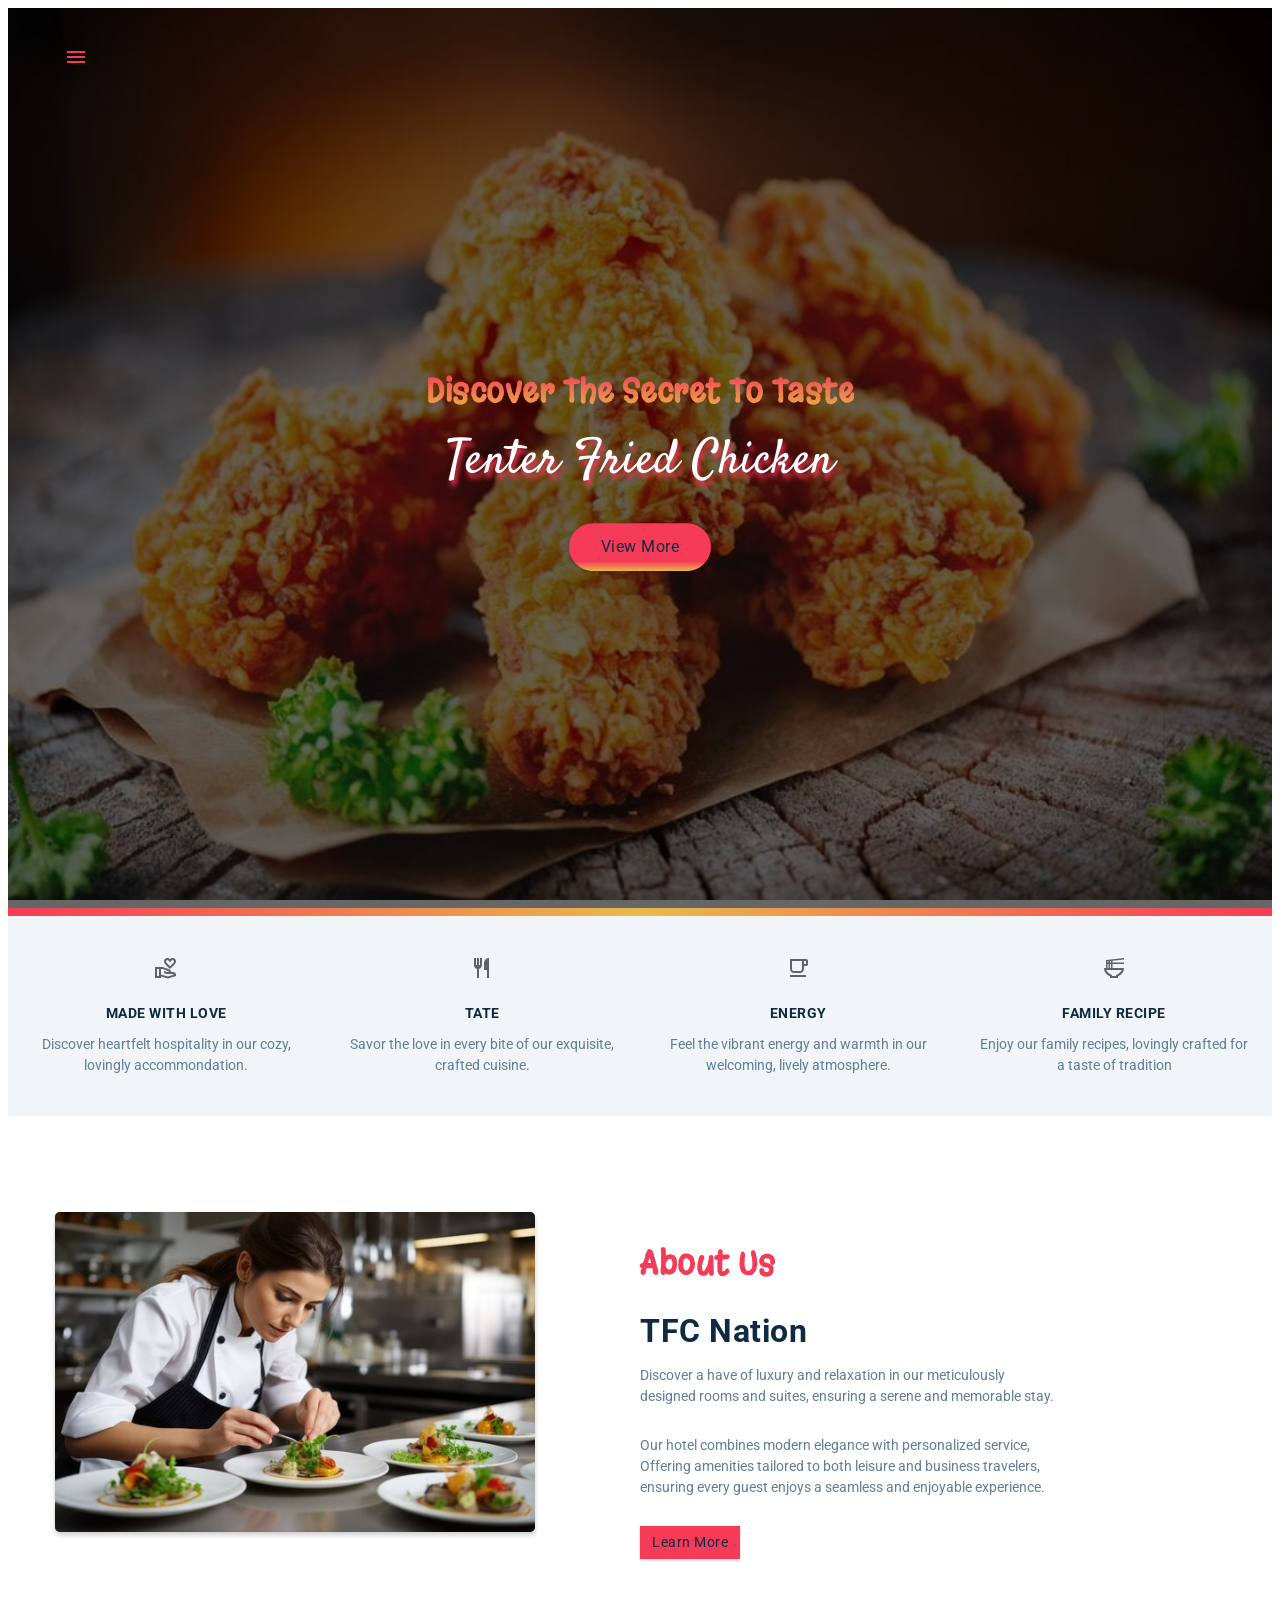
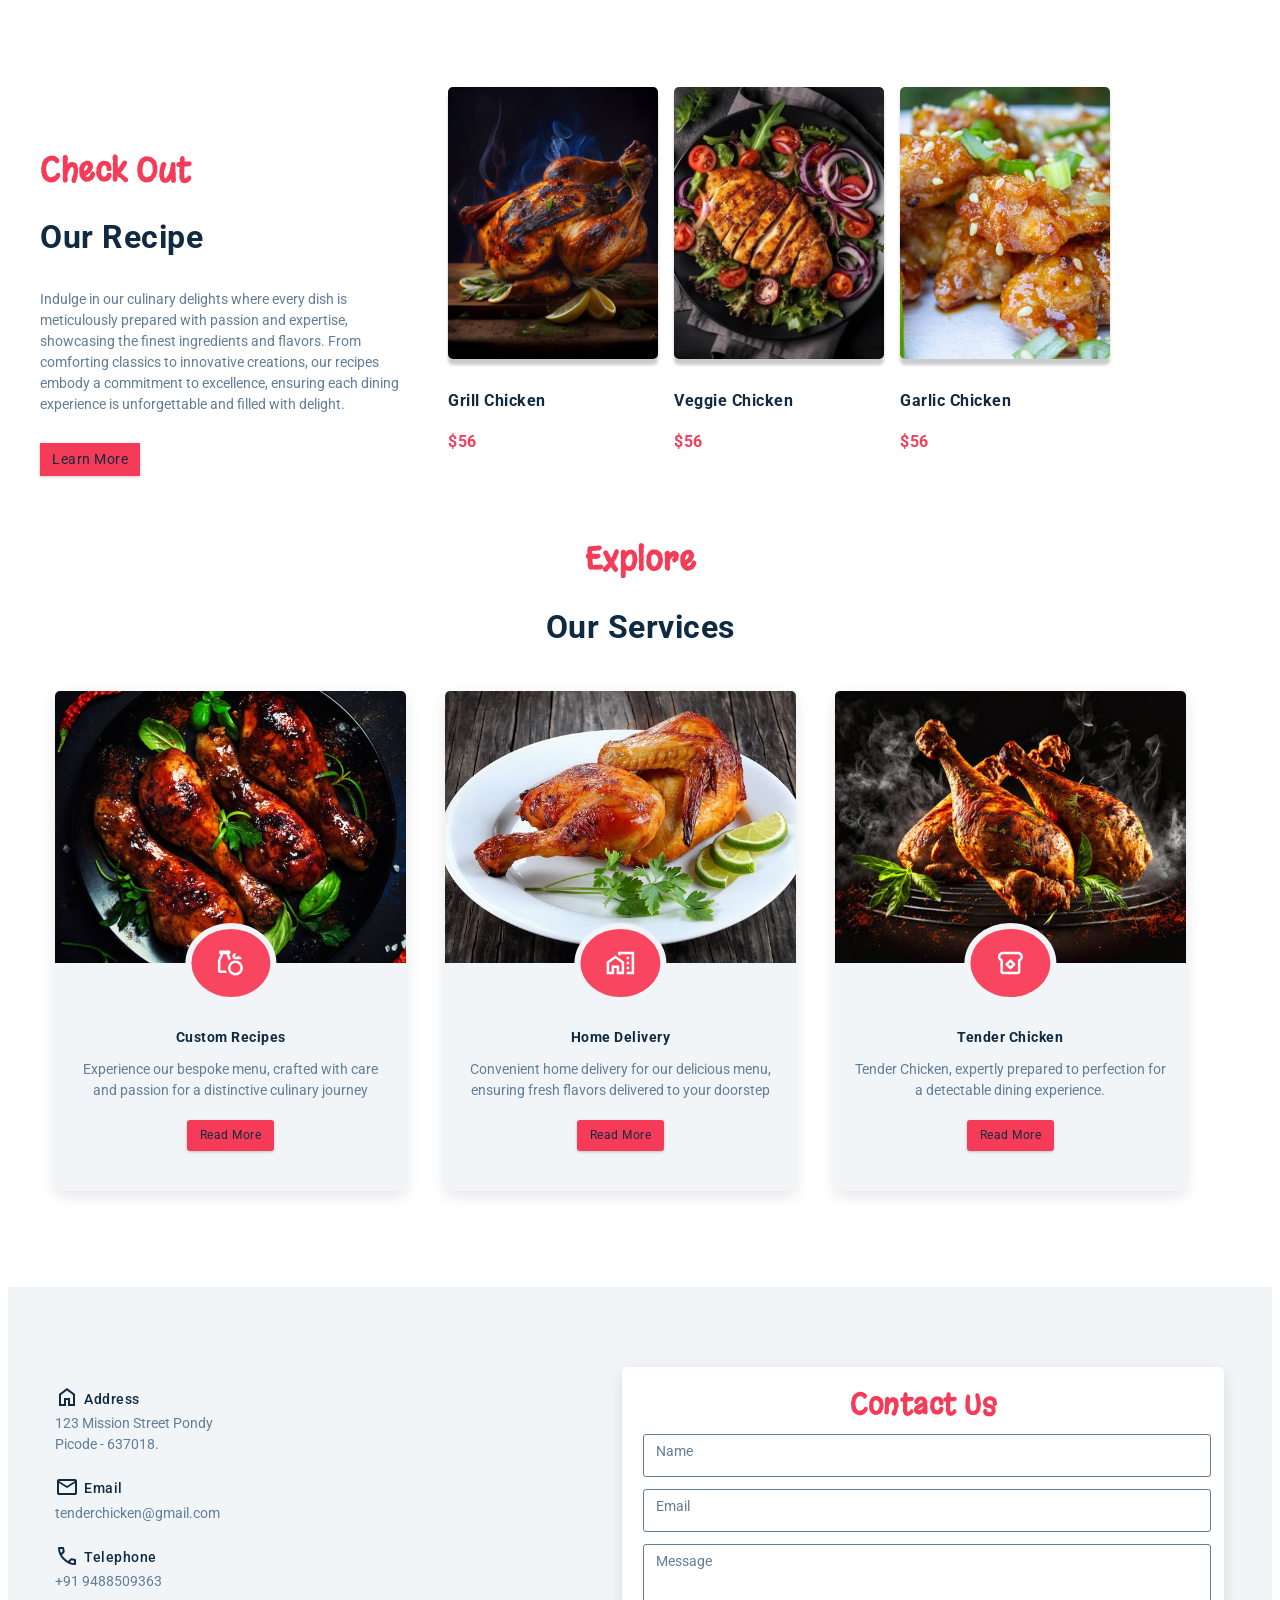
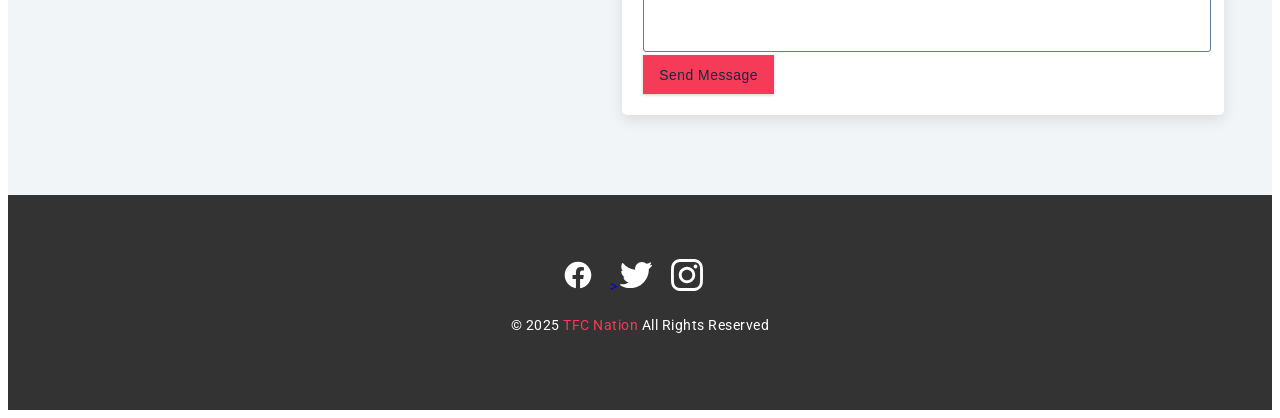
<file: animated single page landing website/TFC_WEBSITE/index.html>
<!DOCTYPE html>
<html lang="en">
<head>
    <meta charset="UTF-8">
    <meta name="viewport" content="width=device-width, initial-scale=1.0">

    <title> TFC | Tender Fried Chicken </title>
    <link rel="icon" type="image/png" href="images/chicken.png"/>

    <link rel="stylesheet" type="text/css" href="CSS/style.css"/>
</head>
<body>
    <!-- Nav bar start-->
     <div class="nav-btn">
        <label for="nav-check">
            <!--we want to change size change height & width. Because,this is svg or change css.-->
            <svg xmlns="http://www.w3.org/2000/svg" height="24px" viewBox="0 -960 960 960" width="24px" fill="#5f6368"><path d="M120-240v-80h720v80H120Zm0-200v-80h720v80H120Zm0-200v-80h720v80H120Z"/></svg>
        </label>
     </div>
   <input type="checkbox" id="nav-check"/>
   <label for="nav-check" class="overlay"></label>
    <nav class="navbar">
        <div class="navbar-header"> 
            <h3> TFC NATION </h3>
            <img src="images/chicken.png" alt="TFC">
            <span class="nav-close">
                <label for="nav-check">
<svg xmlns="http://www.w3.org/2000/svg" height="24px" viewBox="0 -960 960 960" width="24px" fill="#5f6368"><path d="m256-200-56-56 224-224-224-224 56-56 224 224 224-224 56 56-224 224 224 224-56 56-224-224-224 224Z"/></svg>

                </label>
            </span>
        </div>
            <ul class="nav-items">
                <li><a href="#header" class="nav-link" > Home </a></li>
                <li><a href="#features" class="nav-link" > Features </a></li>
                <li><a href="#about" class="nav-link" > About </a></li>
                <li><a href="#products" class="nav-link" > Product </a></li>
                <li><a href="#Contact" class="nav-link" > Contact </a></li>
            </ul>
    </nav>
    <!-- Nav bar end-->

     <!--Header Start-->
     <header class="header" id="header">
        <div class="banner">
            <h2> Discover The Secret To Taste </h2>
            <h1> Tenter Fried Chicken </h1>
            <a href="#" class="btn banner-btn"> View More </a> <!--This is 1+1 two class is same single class-->
     </header>
     <!--Header End-->

     <!--divider that is make two lines-->
     <div class="content-divider"></div>
     <!-- divider is finished-->

     <!-- Features start-->
      <Section class="features clearfix" id="features"> 
       
        <div class="feature">
            <span class="feature-icon">
            <svg xmlns="http://www.w3.org/2000/svg" height="24px" viewBox="0 -960 960 960" width="24px" fill="#5f6368"><path d="M640-440 474-602q-31-30-52.5-66.5T400-748q0-55 38.5-93.5T532-880q32 0 60 13.5t48 36.5q20-23 48-36.5t60-13.5q55 0 93.5 38.5T880-748q0 43-21 79.5T807-602L640-440Zm0-112 109-107q19-19 35-40.5t16-48.5q0-22-15-37t-37-15q-14 0-26.5 5.5T700-778l-60 72-60-72q-9-11-21.5-16.5T532-800q-22 0-37 15t-15 37q0 27 16 48.5t35 40.5l109 107ZM280-220l278 76 238-74q-5-9-14.5-15.5T760-240H558q-27 0-43-2t-33-8l-93-31 22-78 81 27q17 5 40 8t68 4q0-11-6.5-21T578-354l-234-86h-64v220ZM40-80v-440h304q7 0 14 1.5t13 3.5l235 87q33 12 53.5 42t20.5 66h80q50 0 85 33t35 87v40L560-60l-280-78v58H40Zm80-80h80v-280h-80v280Zm520-546Z"/>
            </svg>
            </span>
            <h4 class="feature-title"> Made With Love </h4>
            <p class="feature-text"> Discover heartfelt hospitality in our cozy, lovingly accommondation.
            </p>
        </div> 
        
        <div class="feature">
            <span class="feature-icon">
            <svg xmlns="http://www.w3.org/2000/svg" height="24px" viewBox="0 -960 960 960" width="24px" fill="#5f6368"><path d="M280-80v-366q-51-14-85.5-56T160-600v-280h80v280h40v-280h80v280h40v-280h80v280q0 56-34.5 98T360-446v366h-80Zm400 0v-320H560v-280q0-83 58.5-141.5T760-880v800h-80Z"/>
            </svg>
          </span>
            <h4 class="feature-title"> Tate  </h4>
            <p class="feature-text"> Savor the love in every bite of our exquisite, crafted cuisine.</p>
        </div> 

        <div class="feature">
            <span class="feature-icon">
            <svg xmlns="http://www.w3.org/2000/svg" height="24px" viewBox="0 -960 960 960" width="24px" fill="#5f6368"><path d="M160-120v-80h640v80H160Zm160-160q-66 0-113-47t-47-113v-400h640q33 0 56.5 23.5T880-760v120q0 33-23.5 56.5T800-560h-80v120q0 66-47 113t-113 47H320Zm0-80h240q33 0 56.5-23.5T640-440v-320H240v320q0 33 23.5 56.5T320-360Zm400-280h80v-120h-80v120ZM320-360h-80 400-320Z"/>
            </svg> 
          </span>
            <h4 class="feature-title"> Energy  </h4>
            <p class="feature-text"> Feel the vibrant energy and warmth in our welcoming, lively atmosphere.</p>
        </div> 

        <div class="feature">
            <span class="feature-icon">
            <svg xmlns="http://www.w3.org/2000/svg" height="24px" viewBox="0 -960 960 960" width="24px" fill="#5f6368"><path d="M400-160h160v-44l50-20q65-26 110.5-72.5T786-400H174q20 57 65 103.5T350-224l50 20v44Zm-80 80v-70q-107-42-173.5-130T80-480h80v-320l720-80v60l-460 52v68h460v60H420v160h460q0 112-66.5 200T640-150v70H320Zm0-620h40v-62l-40 5v57Zm-100 0h40v-50l-40 4v46Zm100 220h40v-160h-40v160Zm-100 0h40v-160h-40v160Zm260 80Z"/>
            </svg>
          </span>
            <h4 class="feature-title"> Family recipe  </h4>
            <p class="feature-text"> Enjoy our family recipes, lovingly crafted for a taste of tradition </p>
        </div>

      </Section>
     <!-- Features End---->
  
     <!---------Before we prepare full screen.
     But, now we work for center align. so, work for this center concept------------ About start----------------->   
     <section class="about" id="about"> 
        <div class="section-center clearfix"> <!--we use clearfix class because this place we use float-->
            <div class="about-img">
                <div class="about-pitcher-container"><!-- this is for the image have scalling effect.So, we use the div-->
                    
                    <img src="../TFC_WEBSITE/images/chef.jpg" alt="TFC" 
                    class="about-pitcher">

                </div> 
            </div>
            <div class="about-info"> 
                <div class="section-title">
                    <h3> About Us </h3>
                    <h2> TFC Nation </h2>
                        <p class="about-text">
                            Discover a have of luxury and relaxation in our meticulously designed rooms and suites, ensuring a serene and memorable stay.
                        </p>
                        <p class="about-text">
                            Our hotel combines modern elegance with personalized service, Offering amenities tailored to both leisure and business travelers, ensuring every guest enjoys a seamless and enjoyable experience.
                        </p>
                        <a href="#" class="btn"> Learn More </a>
                </div>
            </div>

        </div>
        
     </section>
    <!--------------- About End-------------------------->

       <!--------------- Product Start-------------------------->
       <section class="products" id="products">
           <div class="product-info">
               <div class="section-title">  <!-- this class for previously used. so, used that same-->
                <h3>Check Out</h3>
                <h2> Our Recipe </h2>
            </div>
            <p class="product-text">
                Indulge in our culinary delights where every dish is meticulously 
                prepared with passion and expertise, showcasing the finest 
                ingredients and flavors. From comforting classics to innovative 
                creations, our recipes embody a commitment to excellence, 
                ensuring each dining experience is unforgettable and filled with delight.
            </p>
            <a href="#" class="btn"> Learn More </a>
         </div>

            <div class="product-inventory clearfix">
                <div class="product">  
                    <img src="../TFC_WEBSITE/images/gril.jpeg" alt="Product" class="product-img"/>
                    <h4 class="produt-title"> Grill Chicken </h4>
                    <h4 class="produt-price"> $56 </h4> <!-- doubt-how to type indian currency simbole-->
                </div>

                <div class="product"> 
                    <img src="../TFC_WEBSITE/images/Ve.jpeg" alt="Product" class="product-img"/>
                    <h4 class="produt-title"> Veggie Chicken </h4>
                    <h4 class="produt-price"> $56 </h4> <!-- doubt-how to type indian currency simbole-->
                </div>

                <div class="product">
                    <img src="../TFC_WEBSITE/images/ga.jpeg" alt="Product" class="product-img"/>
                    <h4 class="produt-title"> Garlic Chicken </h4>
                     <h4 class="produt-price"> $56 </h4> <!-- doubt-how to type indian currency simbole-->
                </div>        
                </div>
            </div>
        </section>
          <!---------------  Product End-------------------------->

          <!-----------------------Service Section Start----------->
        <section class="services" id="services">

            <div class="section-title service-title clearfix"> <!--Clearfix is most important topic-->
                <h3>Explore</h3>
                <h2> Our Services </h2>
            </div>

            <div class="section-center clearfix">

                <div class="service-card">
                    <div class="service-img-container">
                        <img src="../TFC_WEBSITE/images/c2.jpg" alt="Product" class="service-image">
                        <!--span tag for i con-->
                        <span class="Service-icon"> 
                            <svg xmlns="http://www.w3.org/2000/svg" height="24px" viewBox="0 -960 960 960" width="24px" fill="#5f6368"><path d="M640-80q-100 0-170-70t-70-170q0-100 70-170t170-70q100 0 170 70t70 170q0 100-70 170T640-80Zm0-80q66 0 113-47t47-113q0-66-47-113t-113-47q-66 0-113 47t-47 113q0 66 47 113t113 47Zm-480 0q-33 0-56.5-23.5T80-240v-304q0-8 1.5-16t4.5-16l80-184h-6q-17 0-28.5-11.5T120-800v-40q0-17 11.5-28.5T160-880h280q17 0 28.5 11.5T480-840v40q0 17-11.5 28.5T440-760h-6l66 152q-19 10-36 21t-32 25l-84-198h-96l-92 216v304h170q5 21 13.5 41.5T364-160H160Zm480-440q-42 0-71-29t-29-71q0-42 29-71t71-29v200q0-42 29-71t71-29q42 0 71 29t29 71H640Z"/></svg>
                        </span>
                    </div>

                    <div class="service-info">
                        <h4> Custom Recipes </h4>
                        <p> Experience our bespoke menu, crafted with care and passion for a distinctive culinary journey </p>
                    <!--    <button class="btn"><a href="#"> Read More </a></button> .. another method is easy. that is correct-->
                       <a class="btn service-btn" href="#"> Read More</a>
                    </div>
                 </div>


                 <div class="service-card">
                    <div class="service-img-container">
                        <img src="../TFC_WEBSITE/images/girl.avif" alt="Product" class="service-image">
                        <!--span tag for i con-->
                        <span class="Service-icon"> 
                            <svg xmlns="http://www.w3.org/2000/svg" height="24px" viewBox="0 -960 960 960" width="24px" fill="#5f6368"><path d="M680-600h80v-80h-80v80Zm0 160h80v-80h-80v80Zm0 160h80v-80h-80v80Zm0 160v-80h160v-560H480v56l-80-58v-78h520v720H680Zm-640 0v-400l280-200 280 200v400H360v-200h-80v200H40Zm80-80h80v-200h240v200h80v-280L320-622 120-480v280Zm560-360ZM440-200v-200H200v200-200h240v200Z"/></svg>

                        </span>
                    </div>
                    

                    <div class="service-info">
                        <h4> Home Delivery </h4>
                        <p> Convenient home delivery for our delicious menu, ensuring fresh flavors delivered to your doorstep </p>
                    <!--    <button class="btn"><a href="#"> Read More </a></button> .. another method is easy. that is correct-->
                        <a class="btn service-btn" href="#"> Read More</a>
                    </div>
                 </div>


                 <div class="service-card">
                    <div class="service-img-container">
                        <img src="../TFC_WEBSITE/images/c3.jpeg" alt="Product" class="service-image">
                        <!--span tag for i con-->
                        <span class="Service-icon"> 
                            <svg xmlns="http://www.w3.org/2000/svg" height="24px" viewBox="0 -960 960 960" width="24px" fill="#5f6368"><path d="M240-120q-33 0-56.5-23.5T160-200v-342q-37-22-58.5-58.5T80-680q0-66 47-113t113-47h480q66 0 113 47t47 113q0 43-21.5 79.5T800-542v342q0 33-23.5 56.5T720-120H240Zm0-80h480v-388l40-24q18-11 29-29t11-39q0-33-23.5-56.5T720-760H240q-33 0-56.5 23.5T160-680q0 22 10.5 40.5T200-610l40 22v388Zm212-92q12 11 28.5 11t27.5-11l120-120q12-12 12-28.5T628-468L508-588q-11-12-27.5-12T452-588L332-468q-11 11-11 27.5t11 28.5l120 120Zm28-84-64-64 64-64 64 64-64 64Zm0-104Z"/></svg>

                        </span>
                    </div>

                    <div class="service-info">
                        <h4> Tender Chicken </h4>
                        <p> Tender Chicken, expertly prepared to perfection for a detectable dining experience. </p>
                    <!--    <button class="btn"><a href="#"> Read More </a></button> .. another method is easy. that is correct-->
                        <a class="btn service-btn" href="#"> Read More</a>
                    </div>
                 </div>
                 </div>
            </div>
          </section>
           <!-----------------------Service Section End----------->

            <!-----------------------Contact Start----------->
<section class="Contact" id="Contact">
    <div class="section-center clearfix">
        <div class="contact-info">
            <div class="contact-item">
                <h4 class="contact-title">
                    <span class="contact-icon">
                        <svg xmlns="http://www.w3.org/2000/svg" height="24px" viewBox="0 -960 960 960" width="24px" fill="#5f6368"><path d="M240-200h120v-240h240v240h120v-360L480-740 240-560v360Zm-80 80v-480l320-240 320 240v480H520v-240h-80v240H160Zm320-350Z"/>
                        </svg>
                    </span> Address
                </h4>
                <div class="contact-text">
                    123 Mission Street Pondy <br/>
                    Picode - 637018.
                </div>
            </div>

            <div class="contact-item">
                <h4 class="contact-title">
                    <span class="contact-icon">
                        <svg xmlns="http://www.w3.org/2000/svg" height="24px" viewBox="0 -960 960 960" width="24px" fill="#5f6368"><path d="M160-160q-33 0-56.5-23.5T80-240v-480q0-33 23.5-56.5T160-800h640q33 0 56.5 23.5T880-720v480q0 33-23.5 56.5T800-160H160Zm320-280L160-640v400h640v-400L480-440Zm0-80 320-200H160l320 200ZM160-640v-80 480-400Z"/></svg>

                    </span> Email
                </h4>
                <div class="contact-text">
                    tenderchicken@gmail.com
                </div>
            </div>

            <div class="contact-item">
                <h4 class="contact-title">
                    <span class="contact-icon">
                        <svg xmlns="http://www.w3.org/2000/svg" height="24px" viewBox="0 -960 960 960" width="24px" fill="#5f6368"><path d="M798-120q-125 0-247-54.5T329-329Q229-429 174.5-551T120-798q0-18 12-30t30-12h162q14 0 25 9.5t13 22.5l26 140q2 16-1 27t-11 19l-97 98q20 37 47.5 71.5T387-386q31 31 65 57.5t72 48.5l94-94q9-9 23.5-13.5T670-390l138 28q14 4 23 14.5t9 23.5v162q0 18-12 30t-30 12ZM241-600l66-66-17-94h-89q5 41 14 81t26 79Zm358 358q39 17 79.5 27t81.5 13v-88l-94-19-67 67ZM241-600Zm358 358Z"/></svg>

                    </span> Telephone
                </h4>
                <div class="contact-text">
                    +91 9488509363
                </div>
            </div>
            
        </div>

        <div class="contact-form">
            <h3> Contact Us </h3>
            <form action="#">
                <div class="form-group">
                    <input type="text" class="form-control" required/>
                    <label for="" class="form-label"> Name </label>
                </div>

                <div class="form-group">
                    <input type="text/email" class="form-control" required/>
                    <label for="" class="form-label"> Email </label>
                </div>

                <div class="form-group">
                    <textarea class="form-control" required></textarea>
                    <label for="" class="form-label"> Message </label>
                </div>

                <button class="btn submit-btn"> Send Message</button>
            </form>
        </div>
    </div>

</section>
           <!-----------------------Contact End----------->
           <footer class="footer" id="footer">
            <div class="section-center">
            <div class="social-icons">
                <a href="#" class="social-icon">
                    <svg fill="#000000" width="800px" height="800px" viewBox="0 0 24 24" xmlns="http://www.w3.org/2000/svg">
                  <path d="M12 2.03998C6.5 2.03998 2 6.52998 2 12.06C2 17.06 5.66 21.21 10.44 21.96V14.96H7.9V12.06H10.44V9.84998C10.44 7.33998 11.93 5.95998 14.22 5.95998C15.31 5.95998 16.45 6.14998 16.45 6.14998V8.61998H15.19C13.95 8.61998 13.56 9.38998 13.56 10.18V12.06H16.34L15.89 14.96H13.56V21.96C15.9164 21.5878 18.0622 20.3855 19.6099 18.57C21.1576 16.7546 22.0054 14.4456 22 12.06C22 6.52998 17.5 2.03998 12 2.03998Z"/>
                </svg>></a>

<a href="#" class="social-icon">
    <svg fill="#000000" height="800px" width="800px" version="1.1" id="Layer_1" xmlns="http://www.w3.org/2000/svg" xmlns:xlink="http://www.w3.org/1999/xlink" 
    viewBox="0 0 310 310" xml:space="preserve">
<g id="XMLID_826_">
   <path id="XMLID_827_" d="M302.973,57.388c-4.87,2.16-9.877,3.983-14.993,5.463c6.057-6.85,10.675-14.91,13.494-23.73
       c0.632-1.977-0.023-4.141-1.648-5.434c-1.623-1.294-3.878-1.449-5.665-0.39c-10.865,6.444-22.587,11.075-34.878,13.783
       c-12.381-12.098-29.197-18.983-46.581-18.983c-36.695,0-66.549,29.853-66.549,66.547c0,2.89,0.183,5.764,0.545,8.598
       C101.163,99.244,58.83,76.863,29.76,41.204c-1.036-1.271-2.632-1.956-4.266-1.825c-1.635,0.128-3.104,1.05-3.93,2.467
       c-5.896,10.117-9.013,21.688-9.013,33.461c0,16.035,5.725,31.249,15.838,43.137c-3.075-1.065-6.059-2.396-8.907-3.977
       c-1.529-0.851-3.395-0.838-4.914,0.033c-1.52,0.871-2.473,2.473-2.513,4.224c-0.007,0.295-0.007,0.59-0.007,0.889
       c0,23.935,12.882,45.484,32.577,57.229c-1.692-0.169-3.383-0.414-5.063-0.735c-1.732-0.331-3.513,0.276-4.681,1.597
       c-1.17,1.32-1.557,3.16-1.018,4.84c7.29,22.76,26.059,39.501,48.749,44.605c-18.819,11.787-40.34,17.961-62.932,17.961
       c-4.714,0-9.455-0.277-14.095-0.826c-2.305-0.274-4.509,1.087-5.294,3.279c-0.785,2.193,0.047,4.638,2.008,5.895
       c29.023,18.609,62.582,28.445,97.047,28.445c67.754,0,110.139-31.95,133.764-58.753c29.46-33.421,46.356-77.658,46.356-121.367
       c0-1.826-0.028-3.67-0.084-5.508c11.623-8.757,21.63-19.355,29.773-31.536c1.237-1.85,1.103-4.295-0.33-5.998
       C307.394,57.037,305.009,56.486,302.973,57.388z"/>
</g>
</svg></a> 
<a href="#" class="social-icon">
    <svg fill="#000000" width="800px" height="800px" viewBox="0 0 2476 2476" xmlns="http://www.w3.org/2000/svg"><path d="M825.4 1238c0-227.9 184.7-412.7 412.6-412.7 227.9 0 412.7 184.8 412.7 412.7 0 227.9-184.8 412.7-412.7 412.7-227.9 0-412.6-184.8-412.6-412.7m-223.1 0c0 351.1 284.6 635.7 635.7 635.7s635.7-284.6 635.7-635.7-284.6-635.7-635.7-635.7S602.3 886.9 602.3 1238m1148-660.9c0 82 66.5 148.6 148.6 148.6 82 0 148.6-66.6 148.6-148.6s-66.5-148.5-148.6-148.5-148.6 66.5-148.6 148.5M737.8 2245.7c-120.7-5.5-186.3-25.6-229.9-42.6-57.8-22.5-99-49.3-142.4-92.6-43.3-43.3-70.2-84.5-92.6-142.3-17-43.6-37.1-109.2-42.6-229.9-6-130.5-7.2-169.7-7.2-500.3s1.3-369.7 7.2-500.3c5.5-120.7 25.7-186.2 42.6-229.9 22.5-57.8 49.3-99 92.6-142.4 43.3-43.3 84.5-70.2 142.4-92.6 43.6-17 109.2-37.1 229.9-42.6 130.5-6 169.7-7.2 500.2-7.2 330.6 0 369.7 1.3 500.3 7.2 120.7 5.5 186.2 25.7 229.9 42.6 57.8 22.4 99 49.3 142.4 92.6 43.3 43.3 70.1 84.6 92.6 142.4 17 43.6 37.1 109.2 42.6 229.9 6 130.6 7.2 169.7 7.2 500.3 0 330.5-1.2 369.7-7.2 500.3-5.5 120.7-25.7 186.3-42.6 229.9-22.5 57.8-49.3 99-92.6 142.3-43.3 43.3-84.6 70.1-142.4 92.6-43.6 17-109.2 37.1-229.9 42.6-130.5 6-169.7 7.2-500.3 7.2-330.5 0-369.7-1.2-500.2-7.2M727.6 7.5c-131.8 6-221.8 26.9-300.5 57.5-81.4 31.6-150.4 74-219.3 142.8C139 276.6 96.6 345.6 65 427.1 34.4 505.8 13.5 595.8 7.5 727.6 1.4 859.6 0 901.8 0 1238s1.4 378.4 7.5 510.4c6 131.8 26.9 221.8 57.5 300.5 31.6 81.4 73.9 150.5 142.8 219.3 68.8 68.8 137.8 111.1 219.3 142.8 78.8 30.6 168.7 51.5 300.5 57.5 132.1 6 174.2 7.5 510.4 7.5 336.3 0 378.4-1.4 510.4-7.5 131.8-6 221.8-26.9 300.5-57.5 81.4-31.7 150.4-74 219.3-142.8 68.8-68.8 111.1-137.9 142.8-219.3 30.6-78.7 51.6-168.7 57.5-300.5 6-132.1 7.4-174.2 7.4-510.4s-1.4-378.4-7.4-510.4c-6-131.8-26.9-221.8-57.5-300.5-31.7-81.4-74-150.4-142.8-219.3C2199.4 139 2130.3 96.6 2049 65c-78.8-30.6-168.8-51.6-300.5-57.5-132-6-174.2-7.5-510.4-7.5-336.3 0-378.4 1.4-510.5 7.5"/></svg>
</a>         
</div>
<h4 class="footer-text"> &copy; 2025 
<span class="company"> TFC Nation </span> all rights reserved </h4>
</div>   
</footer>
          
       
         <!------------ Footer End ---------------------->
</file>
<file: animated single page landing website/TFC_WEBSITE/CSS/style.css>
/* this is font import codes--from googlefonts--get code--embeded code */
@import url('https://fonts.googleapis.com/css2?family=Poppins:ital,wght@0,100;0,200;0,300;0,400;0,500;0,600;0,700;0,800;0,900;1,100;1,200;1,300;1,400;1,500;1,600;1,700;1,800;1,900&family=Roboto:ital,wght@0,100;0,300;0,400;0,500;0,700;0,900;1,100;1,300;1,400;1,500;1,700;1,900&family=Rubik:ital,wght@0,300..900;1,300..900&display=swap');

@import url('https://fonts.googleapis.com/css2?family=Inter:ital,opsz,wght@0,14..32,100..900;1,14..32,100..900&family=Poppins:ital,wght@0,100;0,200;0,300;0,400;0,500;0,600;0,700;0,800;0,900;1,100;1,200;1,300;1,400;1,500;1,600;1,700;1,800;1,900&family=Roboto:ital,wght@0,100;0,300;0,400;0,500;0,700;0,900;1,100;1,300;1,400;1,500;1,700;1,900&family=Rubik:ital,wght@0,300..900;1,300..900&display=swap');

@import url('https://fonts.googleapis.com/css2?family=Inter:ital,opsz,wght@0,14..32,100..900;1,14..32,100..900&family=Poppins:ital,wght@0,100;0,200;0,300;0,400;0,500;0,600;0,700;0,800;0,900;1,100;1,200;1,300;1,400;1,500;1,600;1,700;1,800;1,900&family=Roboto:ital,wght@0,100;0,300;0,400;0,500;0,700;0,900;1,100;1,300;1,400;1,500;1,700;1,900&family=Rubik:ital,wght@0,300..900;1,300..900&family=Satisfy&display=swap');

@import url('https://fonts.googleapis.com/css2?family=Inter:ital,opsz,wght@0,14..32,100..900;1,14..32,100..900&family=Margarine&family=Poppins:ital,wght@0,100;0,200;0,300;0,400;0,500;0,600;0,700;0,800;0,900;1,100;1,200;1,300;1,400;1,500;1,600;1,700;1,800;1,900&family=Roboto:ital,wght@0,100;0,300;0,400;0,500;0,700;0,900;1,100;1,300;1,400;1,500;1,700;1,900&family=Rubik:ital,wght@0,300..900;1,300..900&family=Satisfy&display=swap');

@import url('https://fonts.googleapis.com/css2?family=Inter:ital,opsz,wght@0,14..32,100..900;1,14..32,100..900&family=Margarine&family=Poppins:ital,wght@0,100;0,200;0,300;0,400;0,500;0,600;0,700;0,800;0,900;1,100;1,200;1,300;1,400;1,500;1,600;1,700;1,800;1,900&family=Roboto:ital,wght@0,100;0,300;0,400;0,500;0,700;0,900;1,100;1,300;1,400;1,500;1,700;1,900&family=Rubik:ital,wght@0,300..900;1,300..900&family=Satisfy&display=swap');

@import url('https://fonts.googleapis.com/css2?family=Inter:ital,opsz,wght@0,14..32,100..900;1,14..32,100..900&family=Margarine&family=Poppins:ital,wght@0,100;0,200;0,300;0,400;0,500;0,600;0,700;0,800;0,900;1,100;1,200;1,300;1,400;1,500;1,600;1,700;1,800;1,900&family=Roboto:ital,wght@0,100;0,300;0,400;0,500;0,700;0,900;1,100;1,300;1,400;1,500;1,700;1,900&family=Rubik:ital,wght@0,300..900;1,300..900&family=Satisfy&display=swap');

:root{
    /* ----font family -- this root is used for future variabile get easily--*/
    --ff-primary: "Roboto", sans-serif;
    --ff-secondary:"Inter", sans-serif;
    --ff-brand: "Satisfy", serif;
    --ff-design: "Margarine", sans-serif;

    /* ------------- colors ------------ */

    --clr-white: #fff;
    --clr-dark: #333;
    --clr-grey-1: #102a42;
    --clr-grey-2: #617d98;
    --clr-grey-3: #f1f5f8;
    --clr-primary: #f53b57;
    --clr-primary-light: #f84660;
    --clr-secondary: #e9b949;

    --transition: all 0.5s linear;
}
/*------ Global CSS --- This is used comman--*/
html{
scroll-behavior: smooth;
}
a{
    text-decoration: none;
}

img{
    width: 100%;
    display: block;
}

h1,
h2,
h3,
h4 {
    letter-spacing: 0.5px;
    text-transform: capitalize;
    line-height: 1.25;
    margin-bottom: 0.75rem; /* 1rem =16px */
}
h1{
    font-size: 3rem;
}
h2{
    font-size: 2rem;
}
h3{
    font-size: 1.5rem;
  }
h4{
    font-size: 0.875rem;
}
p{
    margin-bottom: 1.75rem;
}
body {
    font-family: var(--ff-primary);
    font-size: 0.875rem;
    background-color: var(--clr-white);
    color: var(--clr-grey-1);
    line-height: 1.5;
}
/*--------This is common style------------------Why seperate. This is use for all achor Tag places-----------------------------*/
.btn {
    background-color: var(--clr-primary);
    color: var(--clr-grey-1);
    padding: 0.375rem 0.75rem; /* top,bottum & left,right */
    letter-spacing: 0.5px; 
    display: inline-block; /* this is for paddings are correctly wroking */
    font-weight: 400;
    transition: var(--transition); /* use transition for all the feature projects */
    font-size: 0.87rem; 
    border: none;
    cursor: pointer;
    box-shadow: 0 1px 3px rgba(0, 0, 0, 0.2);
}
.btn:hover {
    background-color: var(--clr-primary-light);
}
/*----------------float----------clear fix --------- */
.clearfix::after,
.clearfix::before {
    content: "";
    clear: both;
    display: table;
}
.section-center{
    padding: 4rem 0;
    width: 85vw;
    margin: 0 auto; /* top,bottom & left,right */
    max-width: 1170px; /* Because for full screen also want to center */
}
.section-title h3{
   font-family: var(--ff-design);
    color: var(--clr-primary);
    font-size: 2rem;
}
.section-title {
    margin-bottom: 2rem; /* TFC Nation */
}
@media screen and (min-width:992px) 
{
    .section-center{
        width: 95%;
        padding: 4rem 1rem; /* top,bottom & left,right */
    }
    
}

/*--------This is common style End ----- */

 /* -------------navibar ------------------*/
.nav-btn svg {
    fill: var(--clr-primary);
    position: fixed;
    top: 5%;
    left: 5%;
    cursor: pointer;
 /*   height: 32px;
    width: 32px; we want to change size use this */
    z-index: 1; /*this is for use up the layer  like photoshop ctrl+]*/
 }

 #nav-check 
 {
    display: none;
}

#nav-check:checked ~ .navbar 
{
    transform: translateX(0);
}

 .navbar {
    position: fixed;
    background-color: rgba(0, 0, 0, 0.9);
    top: 0;
    left: 0;
    width: 100%;
    height: 100%;
    transform: translateX(-100%);  /* important hiding property */
    transition: var(--transition);
    z-index: 3; /* this also like a photoshop layer up*/

 }


 .overlay{
    position: fixed;
    width: 100%;
    height: 100%;
    top: 0;
    left: 0;
    /* background-color:red;this  line for testing */
    z-index:2; 
    display: none;
}
#nav-check:checked ~ .overlay{
    display: block;
}



 .navbar h3{
    padding: 1rem;
    font-size: 1.5rem;
    text-align: center;
    text-transform: uppercase;
    font-weight: 700;
    color: transparent;
    background-image: linear-gradient(180deg,var(--clr-primary) 25%,var(--clr-secondary)); /* we can control color by give % */
    /* we want to change gradient color into text so, give 95 line */
    background-clip: text;
    margin-bottom: -1rem;
 }
 /* next go to logo */
.navbar-header {
    width: 150px;
    margin: 0 auto; /*we want to center the logo so give this line */
}
/* this two lines are relative */
.navbar-header{
    position: relative;
}
.nav-close{
    position: fixed;
    right: 10px;
    top: 10px;
}
/* ----xxxxxx----xxx--- */
.nav-close svg{
    cursor: pointer;
    fill: var(--clr-dark);
}
.nav-close:hover svg{
    fill: var(--clr-white);
    transition: var(--transition);
}
.nav-items{
    list-style-type: none;
}
.nav-link{
    display: block;
    color: var(--clr-white);
    text-transform: uppercase;
    font-size: 1.2rem;
    padding: 0.75rem 1rem;  /* top,buttom & left,right */
    letter-spacing: 0.5px;
    transition: var(--transition);
}
.nav-link:hover{
    background-color: var(--clr-primary-light);
    padding-left: 1.5rem;
    border-left: 0.5rem solid var(--clr-secondary);
}

/* i don't want more width while full screen mode in laptop. So, we use media query for control*/
@media screen and (min-width:768px) 
{
    /* navbar for width adustment is nav bar hav 100%. So, we want to change */
    .navbar{
        width: 35%;
        max-width: 25rem;
    }
}

/****************************Banner*************************/

.header {
    min-height: 100vh;
    background: linear-gradient(rgba(0,0,0,0.6),rgba(0,0,0,0.6)),url('../images/logo.jpg') center/cover no-repeat fixed;
    position: relative;   /* <relative> */
}
.banner {
    text-align: center;
    position: absolute;  /* <relative> */
    /* this below codes for center the texts without using flex */
    top:50%;
    left: 50%;
    transform: translate(-50%,-50%);
}
.banner h2{
    font-family: var(--ff-design);
    /* this is for gradient color */
    color: transparent;
    background-image: linear-gradient(180deg,var(--clr-primary),var(--clr-secondary));
    background-clip: text;


}
.banner h1{
    /* already above capitalized the text. So, don't need know */
    font-family: var(--ff-brand);
    color: var(--clr-white);
    margin-top: 1.2rem;
    margin-bottom: 2rem;
    font-weight: 400;
    /* this is for make effects */
    text-shadow: 2px 5px 5px var(--clr-primary);
    /* x-axis, Y-axis , blur & color*/
    animation: flames 1s infinite;
}

@keyframes flames {
    0%
    100% {
        text-shadow: 0 -5px 10px rgba(255,69,0,0.6),0 -5px 20px rgba(255,69,0,0.4),
        0 -5px 30px rgba(255,69,0,0.2),0 -5px 40px rgba(255,69,0,0.1);
    }
    25% {
        text-shadow: 0 -5px 15px rgba(255,69,0,0.8),0 -5px 30px rgba(255,69,0,0.6),
        0 -5px 45px rgba(255,69,0,0.4),0 -5px 60px rgba(255,69,0,0.2);
    }
    50% {
        text-shadow: 0 -5px 20px rgba(255,69,0,0.8),0 -5px 40px rgba(255,69,0,0.6),
        0 -5px 60px rgba(255,69,0,0.4),0 -5px 80px rgba(255,69,0,0.2);
    }
    75% {
        text-shadow: 0 -5px 15px rgba(255,69,0,0.8),0 -5px 30px rgba(255,69,0,0.6),
        0 -5px 45px rgba(255,69,0,0.4),0 -5px 60px rgba(255,69,0,0.2);
    }
}
.banner-btn {
    font-size: 1rem;
    padding: 0.75rem 2rem; /*top,bottom & left,right*/
    border-radius: 1000px;  /* this 1000px change the round easily*/
    background-image: linear-gradient(180deg,var(--clr-primary) 80% /*this is how many % want to occupy background another 20% is another color*/,var(--clr-secondary));  
}

/* -------------- This is for outline transition -------------*/
.banner-btn:hover {
    outline: 0.125rem solid var(--clr-primary);
    outline-offset: 0.25rem;
}
/*divider that is make two lines */
.content-divider{
    height: 0.5rem;
    /* one important thing is give a space after, ..... like this.. for line 263 */
    background-image: linear-gradient(to left, var(--clr-primary), var(--clr-secondary), var(--clr-primary));
}
     /*divider is finished*/

/* ------------------------ Features -------------------*/
.features {
    background-color: var(--clr-grey-3);
    cursor: pointer;   
}
.feature {
    padding: 2.5rem 0; /* top,bottom & left,right */
    text-align: center;
    transition: var(--transition);
}
.feature-icon svg {
    transition: var(--transition);
}

.feature-title {
    text-transform: uppercase;
}
.feature-text {
    color: var(--clr-grey-2);
    max-width: 17rem;
    margin: 0 auto;  /* for paragraph accurate center-- This is for all the coding */

}
.feature:hover {
    background-color: var(--clr-white);
    box-shadow: 0 2px var(--clr-primary); /*x-axis 0, y-axis 2px*/
}

.feature:hover .feature-title{
    color: var(--clr-primary);

}

.feature:hover .feature-icon svg{
    fill: var(--clr-primary);
    transform: translateY(-5px);
}

/* this is for make a mobile display & desktop display also this is media query */
@media screen and (min-width: 576px)
{
    .feature
    {
        width: 50%;
        float: left;
    }
}
@media screen and (min-width: 1200px)
{
    .feature
    {
        width:25%;
     
    }
}

    /*---------Before we prepare full screen.
    But, now we work for center align. so, work for this center concept------
    ------ About start-----------------*/  
    .about-img,.about-info {  /* common to img info */
        padding: 2rem 0; /* top,bottum & left,right */
    }
    .about-pitcher-container {
        background-color: var(--clr-primary);
        max-width: 30rem;
        box-shadow: 0px 3px 5px rgba(0, 0, 0, 0.2); /* x y blur rgba()*/
        border-radius: 5px;
        overflow: hidden;

    }
    .about-pitcher {
    transition: var(--transition);
    }

 
    .about-pitcher-container:hover .about-pitcher{
        transform: scale(1.2); /* (1200 that is 100+20)zoom in & zoom out concept in video editin effect */
        opacity: 0.5;
    }
    .about-text{
        max-width: 26rem;
        color: var(--clr-grey-2);
        
    }
    /* media query for the use of screen concepts */
    @media screen and (min-width:992px){
        .about-img,.about-info{
            float: left;
            width: 50%;
        }   
      /*  .about-info{
            padding-left: 2rem;
        }  video vil intha comment irukku. But, not working this but working properly without this codes. for me.*/ 
    }

    /*-------- About end-----------------*/ 

    /*-------- Products Start-----------------*/ 
.products {
    background-color: var(--clr-grey-3);
    z-index: 10;
}
.products .product-info {
    padding: 2rem 0;
}
.product-text{
    color:var(--clr-grey-2);
    max-width: 26rem;  /*(1rem=16px) 26rem X 16px = 416px*/
  

}
.product-img {
    border-radius: 5px;
    height: 17rem;
    object-fit: cover;
    margin-bottom: 2rem;
    margin-left: 3rem;
    box-shadow: 0px 6px 3px rgba(0, 0, 0, 0.2); /* x-axis Y-axis blur rgba()*/ 
    transition: var(--transition);
}
.product-img:hover{
    box-shadow: 0px 6px 3px rgba(0, 0, 0, 0.3);
    transform: translateY(-2px);  
}
.produt-title {
    font-size: 1.02rem;
   /* margin-left: 3rem; #doubt */
}
.produt-price
{
    color: var(--clr-primary);
    font-size: 1.01rem;
  /*  margin-left: 3rem; #doubt*/
}
@media screen and (min-width: 768px){
    .product {
         float: left;
         width: 50%;
      /*  padding-right: 1.5rem;
        padding-left: 1.1rem; 425,426 this line is for my own coding for my display correctness*/
        padding-right: 1rem;  
     }  
     
 }
 @media screen and (min-width: 992px){
    .product{
        width: 33.3%;
        width: 25%;
    }
   
 }
 @media screen and (min-width: 1200px)
 {
    .product-info{
        float: left;
        width: 30%; 
    }
    .product-inventory{
        float: left;
        width: 70%;
    }
    .products {
        margin: 0;
        padding: 0 2rem;
    }
    .produt-title,
.produt-price{
    margin-left: 3rem;
}
 }
 /*------------- Service-Title start ----------------s-*/
 .service-title{
    text-align: center;
    margin-top: 4rem;
    margin-bottom: -4rem;
 }
 .service-card{
    margin: 2rem 0;
    background-color: var(--clr-grey-3);
    border-radius: 5px;
    box-shadow: 0 5px 15px rgba(0,0,0,0.1);
    cursor: pointer;
    transition: var(--transition);
 }
 .service-card:hover{
    transform: translateY(-2px);
    box-shadow: 0 5px 15px rgba(0,0,0,0.2);
 }
 .service-image {
    height: 17rem;
    object-fit: cover;
    border-top-left-radius: 5px;
    border-top-right-radius: 5px;
 }
 .service-info {
    text-align: center;
    padding: 3rem 1rem 2.5rem 1rem;
}
.service-info p{
    max-width: 20rem;
    margin: 0 auto;
    color: var(--clr-grey-2);
}
.service-btn{
    font-size: 0.75rem;
    text-transform: capitalize;
    padding: 0.4rem 0.8rem;
    border-radius: 3px;
    font-weight: 400;
    margin-top: 1.2rem;
}
.service-img-container{
    /* first for positioning next the svg get styled.. Relative concept is studied by barani class*/
    position: relative; 
}
.Service-icon{
    height: 60px;
    width: 60px;
    background-color: var(--clr-primary-light);
    padding:0.25rem 0.6rem;
    border-radius: 50%;
    /*this is main thing for this error solving.. given lines or important 
    image la tha kudukkurom bottom 0 see the notebook for clear explanation*/
    
    position: absolute;
    left:50%; 
    bottom: 0; 

     /* (-50%X-axis,50%Y-axis) class coding */
    transform: translate(-50%,50%);

    display: grid;
    place-items: center;

    border: 0.375rem solid var(--clr-grey-3);
}
.Service-icon svg{
    
    fill: var(--clr-white);
    height: 30px;
    width: 30px;   
}
@media screen and (min-width: 768px) {
    .service-card {
    width: 45%;
    float: left;
    margin-right: 5%;
    }
}
@media screen and (min-width: 992px)
{
    .service-card{
        width: 30%;
      /*  float: left;  not need float left in second media query*/
        margin-right: 3.33%;
    }
  
    
  /*  .e{
        margin-right: 26rem;
    } my solution own code another methos is floating issue use clearfix..Before used */
}

 /*------------- Service-Title End ------------*/

 /*------------- Contact Us ------------*/
 .Contact {
    background-color: var(--clr-grey-3);
 }

 .contact-form,.contact-info{
    margin: 1rem 0;
 }
 .contact-title{
    display: flex;
    align-items: center;
    gap: 5px;
    font-weight: 500;
    margin-bottom: -0.05rem;
 }
 .contact-text{
    color: var(--clr-grey-2);
 }
.contact-title svg{
    fill:var(--clr-grey-1);
 }
 .contact-item{
    margin-bottom: 1.25rem;
 }

 .contact-form{
    background-color: var(--clr-white);
    padding: 1.3rem;
    max-width: 35rem;
    box-shadow: 0 5px 15px rgba(0,0,0,0.1);
    border-radius: 5px;
 }
 .contact-form h3{
    font-family: var(--ff-design);
    color: var(--clr-primary);
    font-size: 1.75rem;
    text-align: center;
    margin-top: 0;
}
.form-group{
    height: 35px;
    margin-bottom: 20px;
    position: relative;
}

.form-control{
    width: 100%;
    height: 100%;
    background: none;
    border: 1px solid var(--clr-grey-2);
    outline: none;
    padding: 3px; /*padding 16px class but me give 5px*/
    border-radius: 3px;
    resize: none;
    font-family: var(--ff-secondary);
    z-index: 1;
    position: absolute;
    top: 0;
    left: 0;
}

textarea.form-control{
    height: 100px;
}
.form-label{
    position: absolute;
    left: 7px;
    top: 7px;
    color: var(--clr-grey-2);
    background-color:var(--clr-white);
    padding: 0 6px;
    font-size: 14px;
    transition: var(--transition);
}
.form-control:focus + .form-label {
    top:-10px;  
    color: var(--clr-primary); 
    z-index: 5;
}
.form-control:focus{
    border: 1px solid var(--clr-primary);
}
.form-control:not(:focus):valid + label{
    top: -10px;
    z-index: 5;
}
.submit-btn{
    padding: 0.7rem 1rem;
    margin-top: 3.5rem;
}

@media screen and (min-width: 992px) {
    .contact-info,
    .contact-form {
        float: left;
        width: 48.5%;  /*the error is accured by the percentage. Because the screen size is small.
        we change the 50% after result is goted. 50%--> 43% */
    }
    
}

 /*------------- Footer start------------*/

.footer{
    background-color: var(--clr-dark);
    text-align: center;
}
.social-icon svg {
    height: 32px;
    width: 32px;
    fill: var(--clr-white);
    margin-right: 1rem;
    transition: var(--transition);
}

.social-icon:hover svg
{
fill:var(--clr-primary);

}

.footer-text{
    color:var(--clr-white);
    margin-top: 1.25rem;
    text-transform: capitalize;
    font-weight: 400;
}

.company{
    color: var(--clr-primary);
}
/*------ Footer End--------------*/

/*------ Scrollbar start--------------*/
body::-webkit-scrollbar{
    width: 10px;
}
body::-webkit-scrollbar-thumb{
    background: linear-gradient(to bottom ,var(--clr-primary), var(--clr-secondary)); /*sapace is very impotant in this concept*/
    border-radius: 5px;
}
body::-webkit-scrollbar-track{
    background-color: var(--clr-grey-3);
}

body::-webkit-scrollbar-thumb:hover{
    background: linear-gradient(to bottom, var(--clr-secondary), var(--clr-primary));   
}
body::-webkit-scrollbar-thumb:active{
    background: linear-gradient(to bottom, var(--clr-primary), var(--clr-secondary));
}

/*------ Scrollbar End--------------*/
</file>
